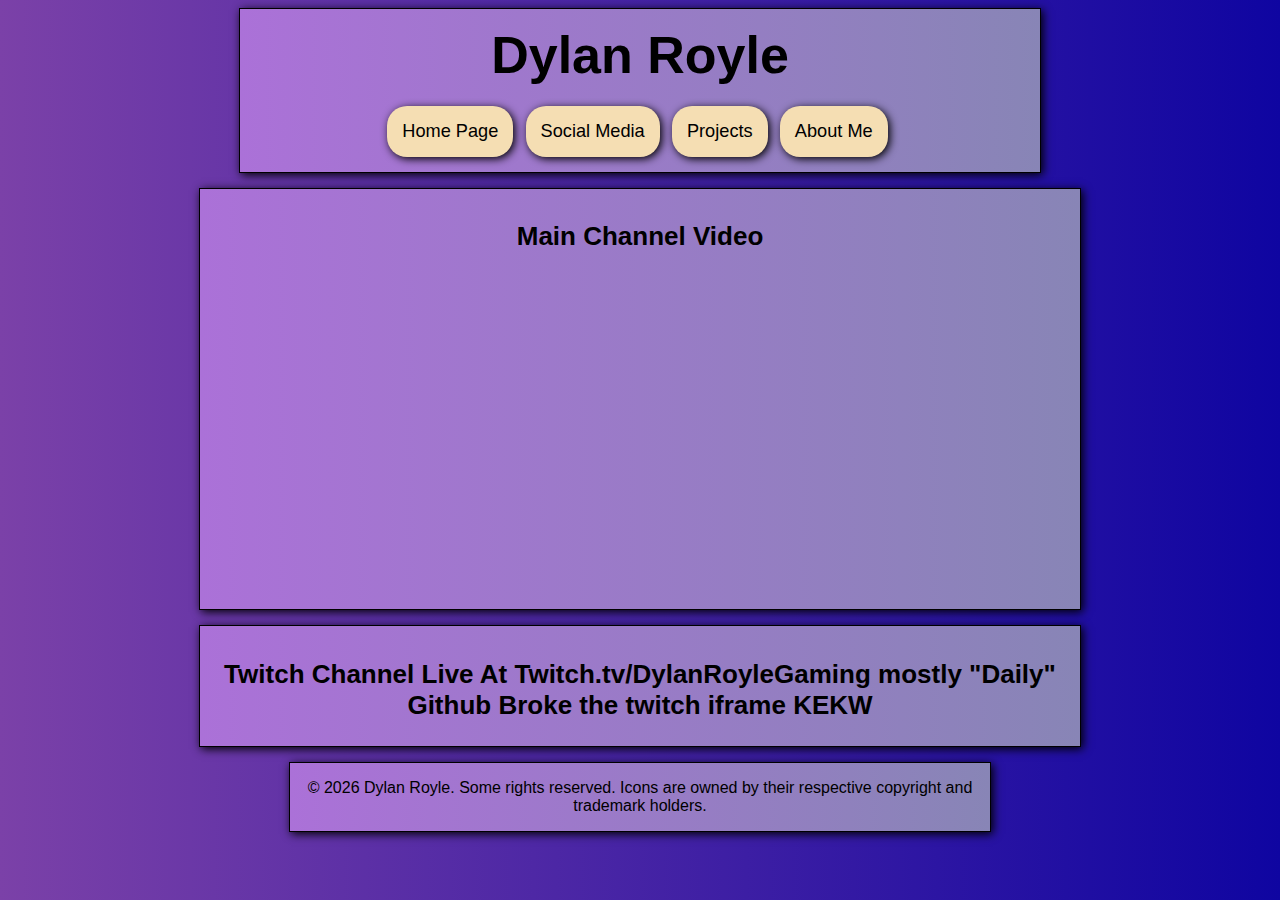
<file: index.html>
<!DOCTYPE html>
<html lang="en">

<head>
  <meta charset="UTF-8">
  <!--   <meta http-equiv="Content-Security-Policy" content="frame-ancestors 'self' https://www.twitch.tv/"> -->
  <title>Dylan Royle - Home Page</title>
  <link rel="stylesheet" href="style.css">
  <script src="Site.js">  </script>
</head>

<body class="body">

  <!-- Nav Bar -->
  <div class="box">
    <div class="text-1">
      <h1 class="clockclass"> Dylan Royle </h1>
      <div class="navbar">
        <div class="navbar-buttons">
          <button class="btn" type=button onclick="HomePage()"> Home Page </button>
          <button class="btn" type=button onclick="SocialMedia()"> Social Media </button>
          <button class="btn" type=button onclick="PWPCurrentProjects()"> Projects </button>
          <button class="btn" type=button onclick="AboutMe()"> About Me </button>
        </div>
      </div>
    </div>
  </div>
  </div>
  <!-- Nav Bar -->

  <div class="box-2">
    <h1 class="text-1"> Main Channel Video </h1>
    <div class="text-1">
      <iframe width="560" height="315" src="https://www.youtube.com/embed/wZfq8uYarqU" title="YouTube video player"
        frameborder="0"
        allow="accelerometer; autoplay; clipboard-write; encrypted-media; gyroscope; picture-in-picture; web-share"
        allowfullscreen></iframe>
    </div>
  </div>

  <div class="box-2">
    <h1 class="text-1"> Twitch Channel Live At Twitch.tv/DylanRoyleGaming mostly "Daily"
      <br>
      Github Broke the twitch iframe KEKW
    </h1>

  </div>

  <div class="box-3">
    <div class="text-3">
      <script src="Copyright.js"> </script>
    </div>
  </div>

  <script defer src="https://static.cloudflareinsights.com/beacon.min.js/v52afc6f149f6479b8c77fa569edb01181681764108816"
    integrity="sha512-jGCTpDpBAYDGNYR5ztKt4BQPGef1P0giN6ZGVUi835kFF88FOmmn8jBQWNgrNd8g/Yu421NdgWhwQoaOPFflDw=="
    data-cf-beacon='{"rayId":"7c4ce001ea6371d5","version":"2023.4.0","r":1,"token":"761efcea60b3412897d4b75da79163f0","si":100}'
    crossorigin="anonymous"></script>

</body>

</html>
</file>
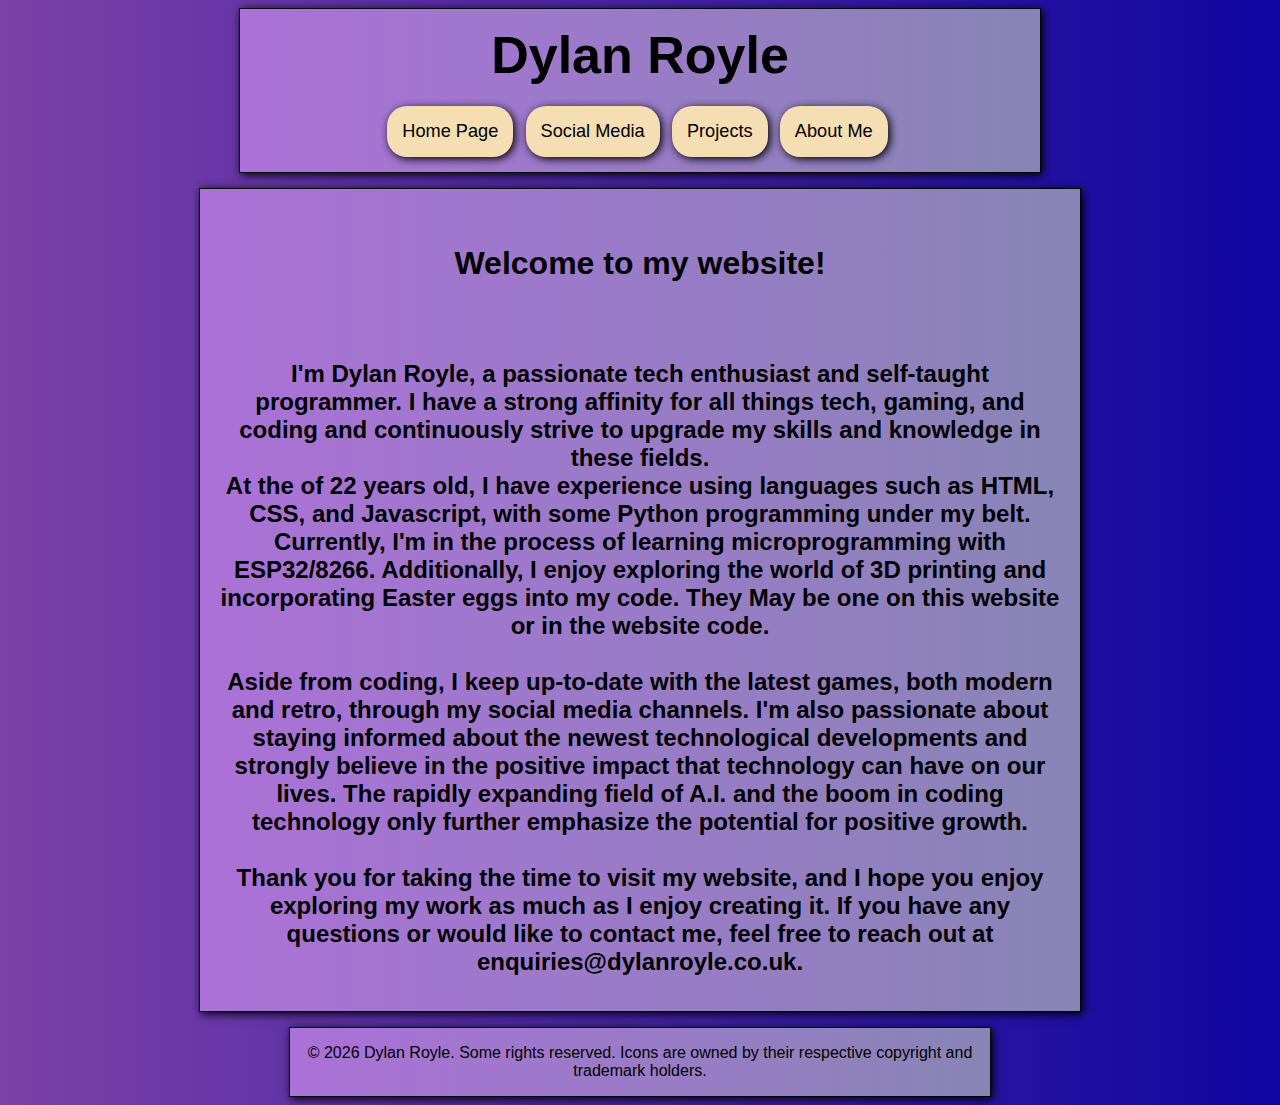
<file: About.html>
<!DOCTYPE html>
<html lang="en">

<head>
  <meta charset="UTF-8">
  <!--   <meta http-equiv="Content-Security-Policy" content="frame-ancestors 'self' https://www.twitch.tv/"> -->
  <title>Dylan Royle - Home Page</title>
  <link rel="stylesheet" href="style.css">
  <script src="Site.js">  </script>
</head>

<body class="body">

  <!-- Nav Bar -->
  <div class="box">
    <div class="text-1">
      <h1 class="clockclass"> Dylan Royle </h1>
      <div class="navbar">
        <div class="navbar-buttons">
          <button class="btn" type=button onclick="HomePage()"> Home Page </button>
          <button class="btn" type=button onclick="SocialMedia()"> Social Media </button>
          <button class="btn" type=button onclick="PWPCurrentProjects()"> Projects </button>
          <button class="btn" type=button onclick="AboutMe()"> About Me </button>
        </div>
      </div>
    </div>
  </div>
  </div>
  <!-- Nav Bar -->

  <div class="box-2">
    <div class="text-2">
      <script src="Site.js">  </script>
      <h3>
        <h1 class="h1-2">Welcome to my website!</h1>
        <br>
        <br>
        <h2> I'm Dylan Royle, a passionate tech enthusiast and self-taught programmer. I have a
          strong affinity for all things tech, gaming, and coding and continuously strive to upgrade my skills and
          knowledge in these fields.
          <br>
          At the of <span id="Countdown"> </span> years old, I have experience using languages such as HTML, CSS, and
          Javascript, with some Python programming under my belt. Currently, I'm in the process of learning
          microprogramming with ESP32/8266. Additionally, I enjoy exploring the world of 3D printing and incorporating
          Easter eggs into my code. They May be one on this website or in the website code.
          <br>
          <br>
          Aside from coding, I keep up-to-date with the latest games, both modern and retro, through my social media
          channels. I'm also passionate about staying informed about the newest technological developments and strongly
          believe in the positive impact that technology can have on our lives. The rapidly expanding field of A.I. and
          the boom in coding technology only further emphasize the potential for positive growth.
          <br>
          <br>
          Thank you for taking the time to visit my website, and I hope you enjoy exploring my work as much as I enjoy
          creating it. If you have any questions or would like to contact me, feel free to reach out at
          enquiries@dylanroyle.co.uk.
      </h3>
      </h3>
    </div>
  </div>


  <div class="box-3">
    <div class="text-3">
      <script src="Copyright.js"> </script>
    </div>
  </div>

</body>

</html>
</file>
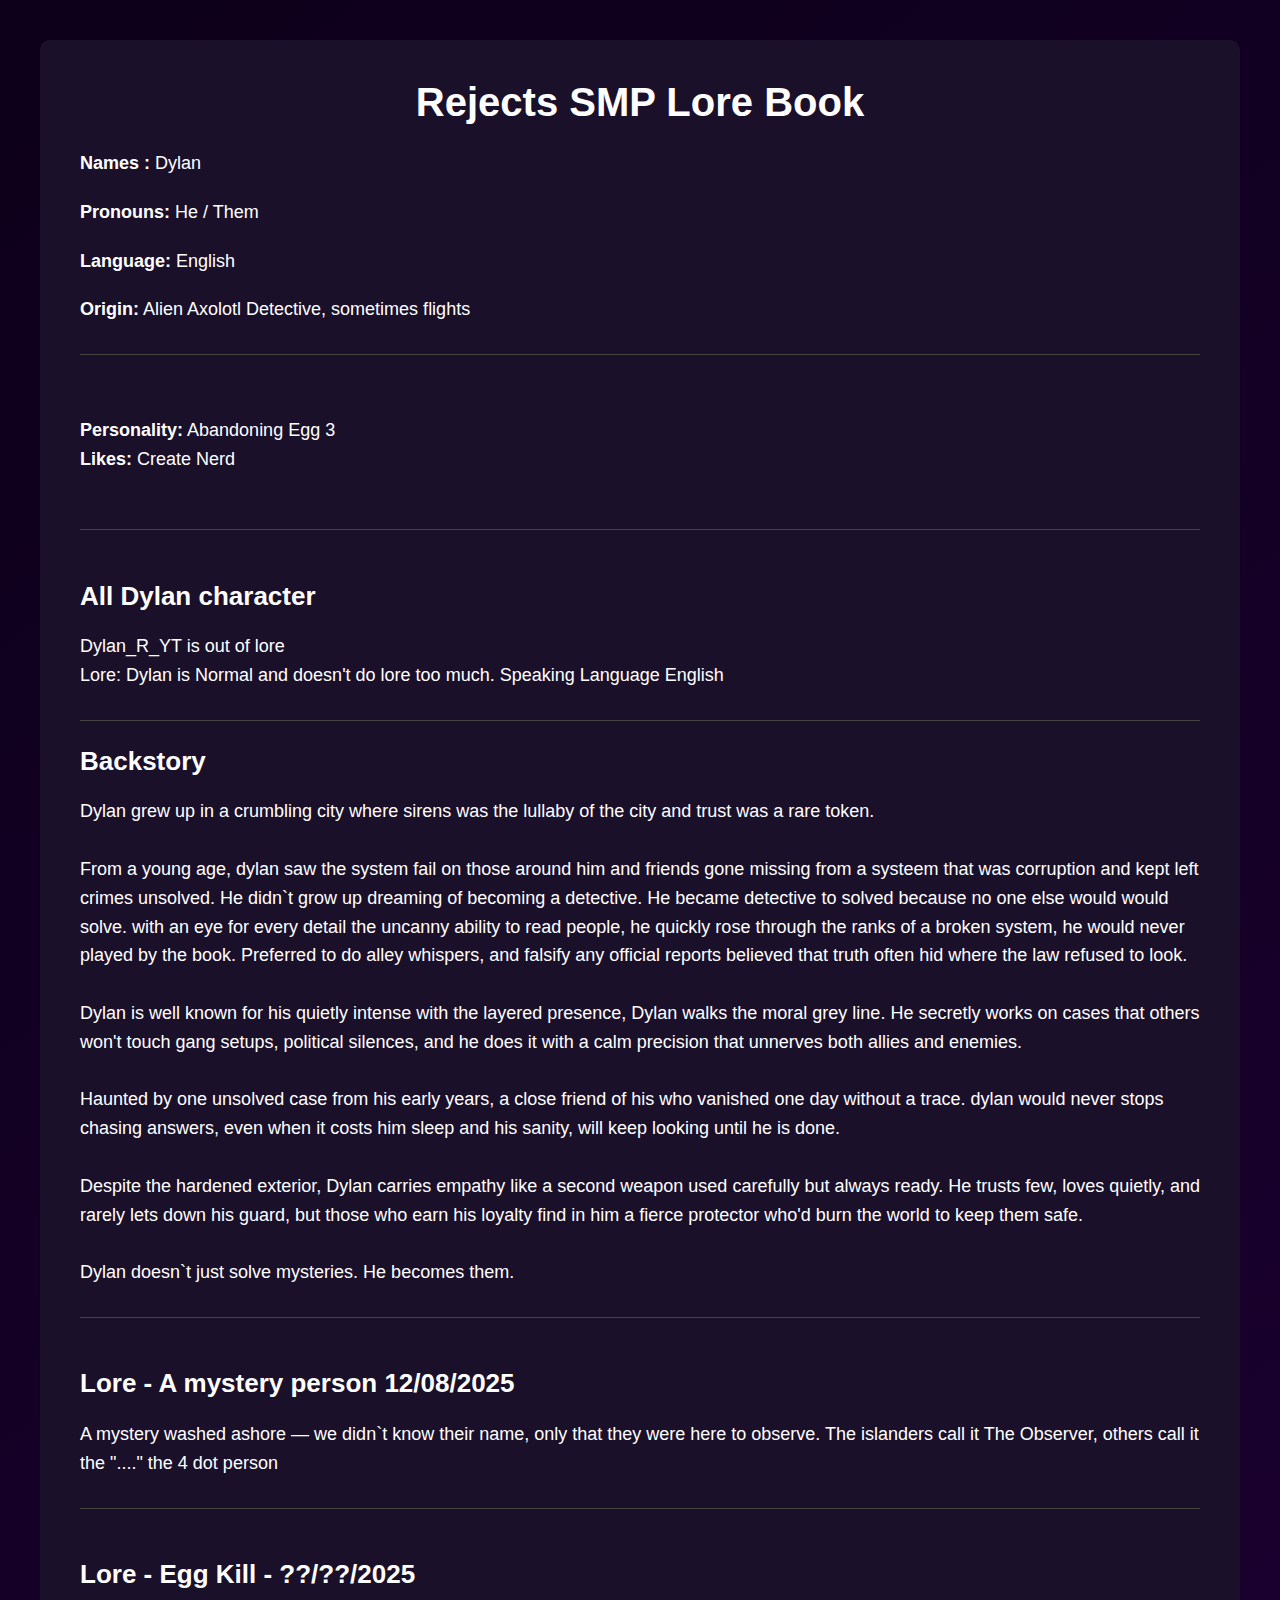
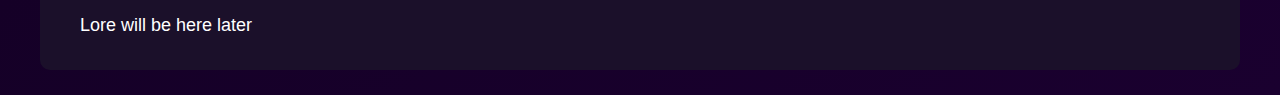
<file: character.html>
<!DOCTYPE html>
<html lang="en">
<head>
  <meta charset="UTF-8" />
  <title>Dylan - Alien Axolotl Detective</title>
  <meta name="viewport" content="width=device-width, initial-scale=1" />
  <style>
    * {
      margin: 0;
      padding: 0;
      box-sizing: border-box;
    }

    body {
      font-family: Arial, Helvetica, sans-serif;
      background: linear-gradient(145deg, #0d001a, #1a002f);
      color: #ffffff;
      line-height: 1.6;
      padding: 40px 20px 0 20px;
      display: flex;
      justify-content: center;
      align-items: flex-start; /* aligns container at top */
      min-height: 100vh;
    }

    .container {
      background-color: #1b102a;
      padding: 30px 40px;
      border-radius: 10px;
      max-width: 1200px;
      width: 100%;
      margin-bottom: 25px;
    }

    h1 {
      text-align: center;
      font-size: 40px;  /* bigger */
      margin-bottom: 15px;
      color: #ffffff;
    }

    .tagline {
      text-align: center;
      font-size: 18px;  /* bigger */
      color: #ffffff;
      margin-bottom: 40px;
    }

    .info p {
      margin-bottom: 20px;
      font-size: 18px;  /* bigger */
    }

    .info strong {
      color: #ffffff;
    }

    .backstory {
      margin-top: 30px;
      border-top: 1px solid #444;
      padding-top: 20px;
    }

    .backstory h2 {
      font-size: 26px;  /* bigger */
      color: #ffffff;
      margin-bottom: 15px;
    }

    .backstory p {
      color: #ffffff;
      font-size: 18px;  /* bigger */
    }
  </style>
</head>
<body>
  <div class="container">
    <h1>Rejects SMP Lore Book</h1>

    <div class="info">
      <p><strong>Names :</strong> Dylan</p>
      <p><strong>Pronouns:</strong> He / Them</p>
      <p><strong>Language:</strong> English</p>
      <p><strong>Origin:</strong> Alien Axolotl Detective, sometimes flights</p>
    </div>

  <div class="backstory">
  <br>
  <h2></h2>

  <p>

    <p><strong>Personality:</strong> Abandoning Egg 3</p>
    <p><strong>Likes:</strong> Create Nerd</p>
  <br>

<div class="backstory">
  <br>
  <h2>All Dylan character</h2>

  <p>

  Dylan_R_YT is out of lore
  <br>
  Lore: Dylan is Normal and doesn't do lore too much. Speaking Language English
  
</p>

</div>
  
</p>

    <div class="backstory">
      <h2>Backstory</h2>
      <p>Dylan grew up in a crumbling city where sirens was the lullaby of the city and trust was a rare token. 
<br>
<br>
From a young age, dylan saw the system fail on those around him and friends gone missing from a systeem that was corruption and kept left crimes unsolved. He didn`t grow up dreaming of becoming a detective. He became detective to solved because no one else would would solve.

with an eye for every detail the uncanny ability to read people, he quickly rose through the ranks of a broken system, he would never played by the book. Preferred to do alley whispers, and falsify any official reports believed that truth often hid where the law refused to look.
<br>
<br>
Dylan is well known for his quietly intense with the layered presence, Dylan walks the moral grey line. He secretly works on cases that others won't touch gang setups, political silences, and he does it with a calm precision that unnerves both allies and enemies.
<br>
<br>
Haunted by one unsolved case from his early years, a close friend of his who vanished one day without a trace. dylan would never stops chasing answers, even when it costs him sleep and his sanity, will keep looking until he is done.
<br>
<br>
Despite the hardened exterior, Dylan carries empathy like a second weapon used carefully but always ready. He trusts few, loves quietly, and rarely lets down his guard, but those who earn his loyalty find in him a fierce protector who'd burn the world to keep them safe.
<br>
<br>
Dylan doesn`t just solve mysteries. He becomes them.</p>

<div class="backstory">
  <br>
  <h2>Lore - A mystery person 12/08/2025</h2>
  <p>
    A mystery washed ashore — we didn`t know their name, only that they were here to observe. The islanders call it The Observer, others call it the "...." the 4 dot person
  </p>
</div>

<div class="backstory">
  <br>
  <h2>Lore - Egg Kill - ??/??/2025</h2>
  <p>
    Lore will be here later
  </p>
</div>
    </div>
  </div>
</body>
</html>
</file>
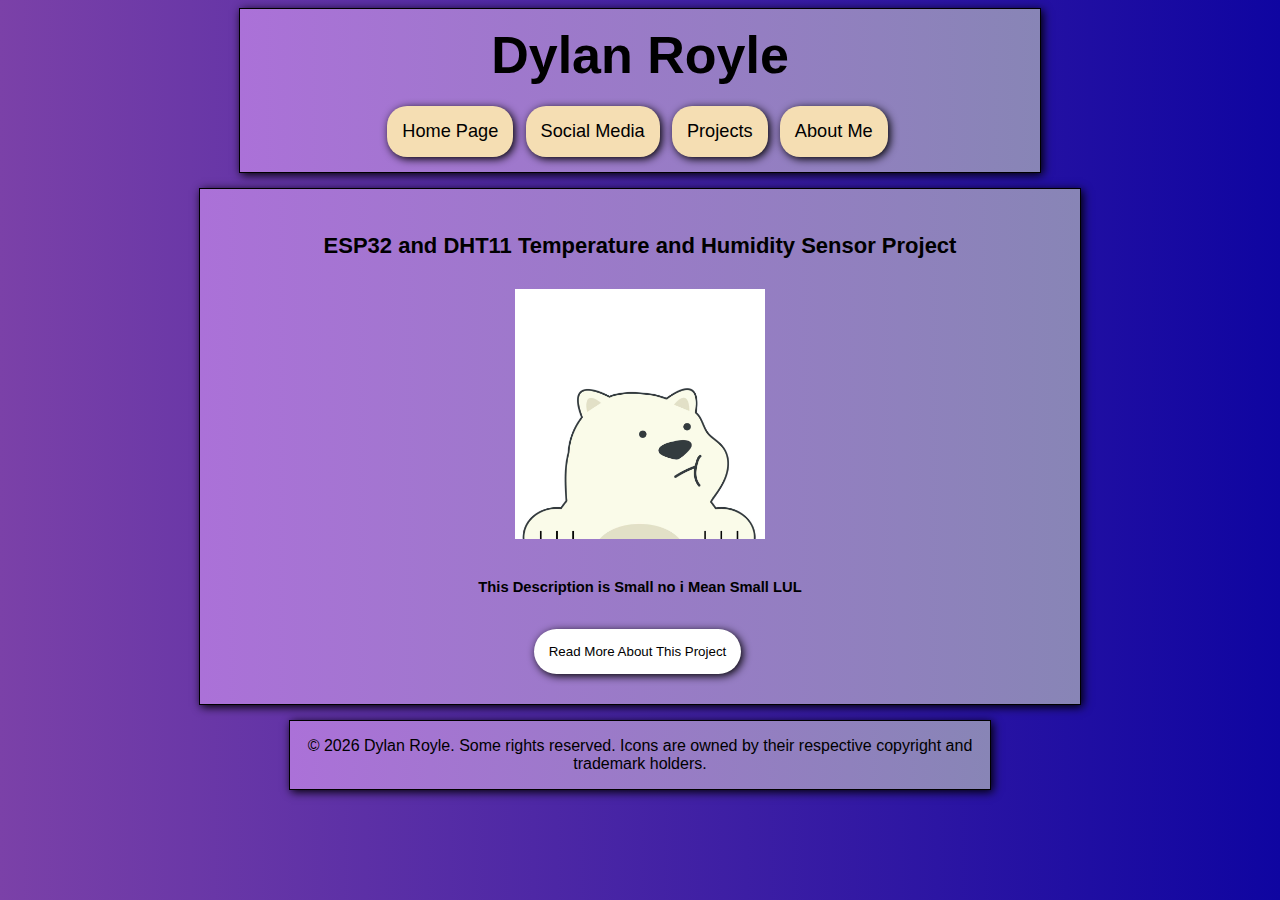
<file: PWProjects.html>
<!DOCTYPE html>
<html lang="en">

<head>
  <meta charset="UTF-8">
  <!--   <meta http-equiv="Content-Security-Policy" content="frame-ancestors 'self' https://www.twitch.tv/"> -->
  <title>Dylan Royle - Home Page</title>
  <link rel="stylesheet" href="style.css">
  <script src="Site.js">  </script>
</head>

<body class="body">

  <!-- Nav Bar -->
  <div class="box">
    <div class="text-1">
      <h1 class="clockclass"> Dylan Royle </h1>
      <div class="navbar">
        <div class="navbar-buttons">
          <button class="btn" type=button onclick="HomePage()"> Home Page </button>
          <button class="btn" type=button onclick="SocialMedia()"> Social Media </button>
          <button class="btn" type=button onclick="PWPCurrentProjects()"> Projects </button>
          <button class="btn" type=button onclick="AboutMe()"> About Me </button>
        </div>
      </div>
    </div>
  </div>
  </div>
  <!-- Nav Bar -->


  <div class="box-2">
    <div class="TextBear">

      <h4> ESP32 and DHT11 Temperature and Humidity Sensor Project </h4>

      <img src="Icons/cute-polar-bear.jpg" class="img2">

      <h6>
        This Description is Small no i Mean Small LUL
      </h6>

      <button type="button" class="btn-g" onclick="GithubProject()"> Read More About This Project </button>

    </div>
  </div>

  <div class="box-3">
    <div class="text-3">
      <script src="Copyright.js"> </script>
    </div>
  </div>

</body>

</html>
</file>
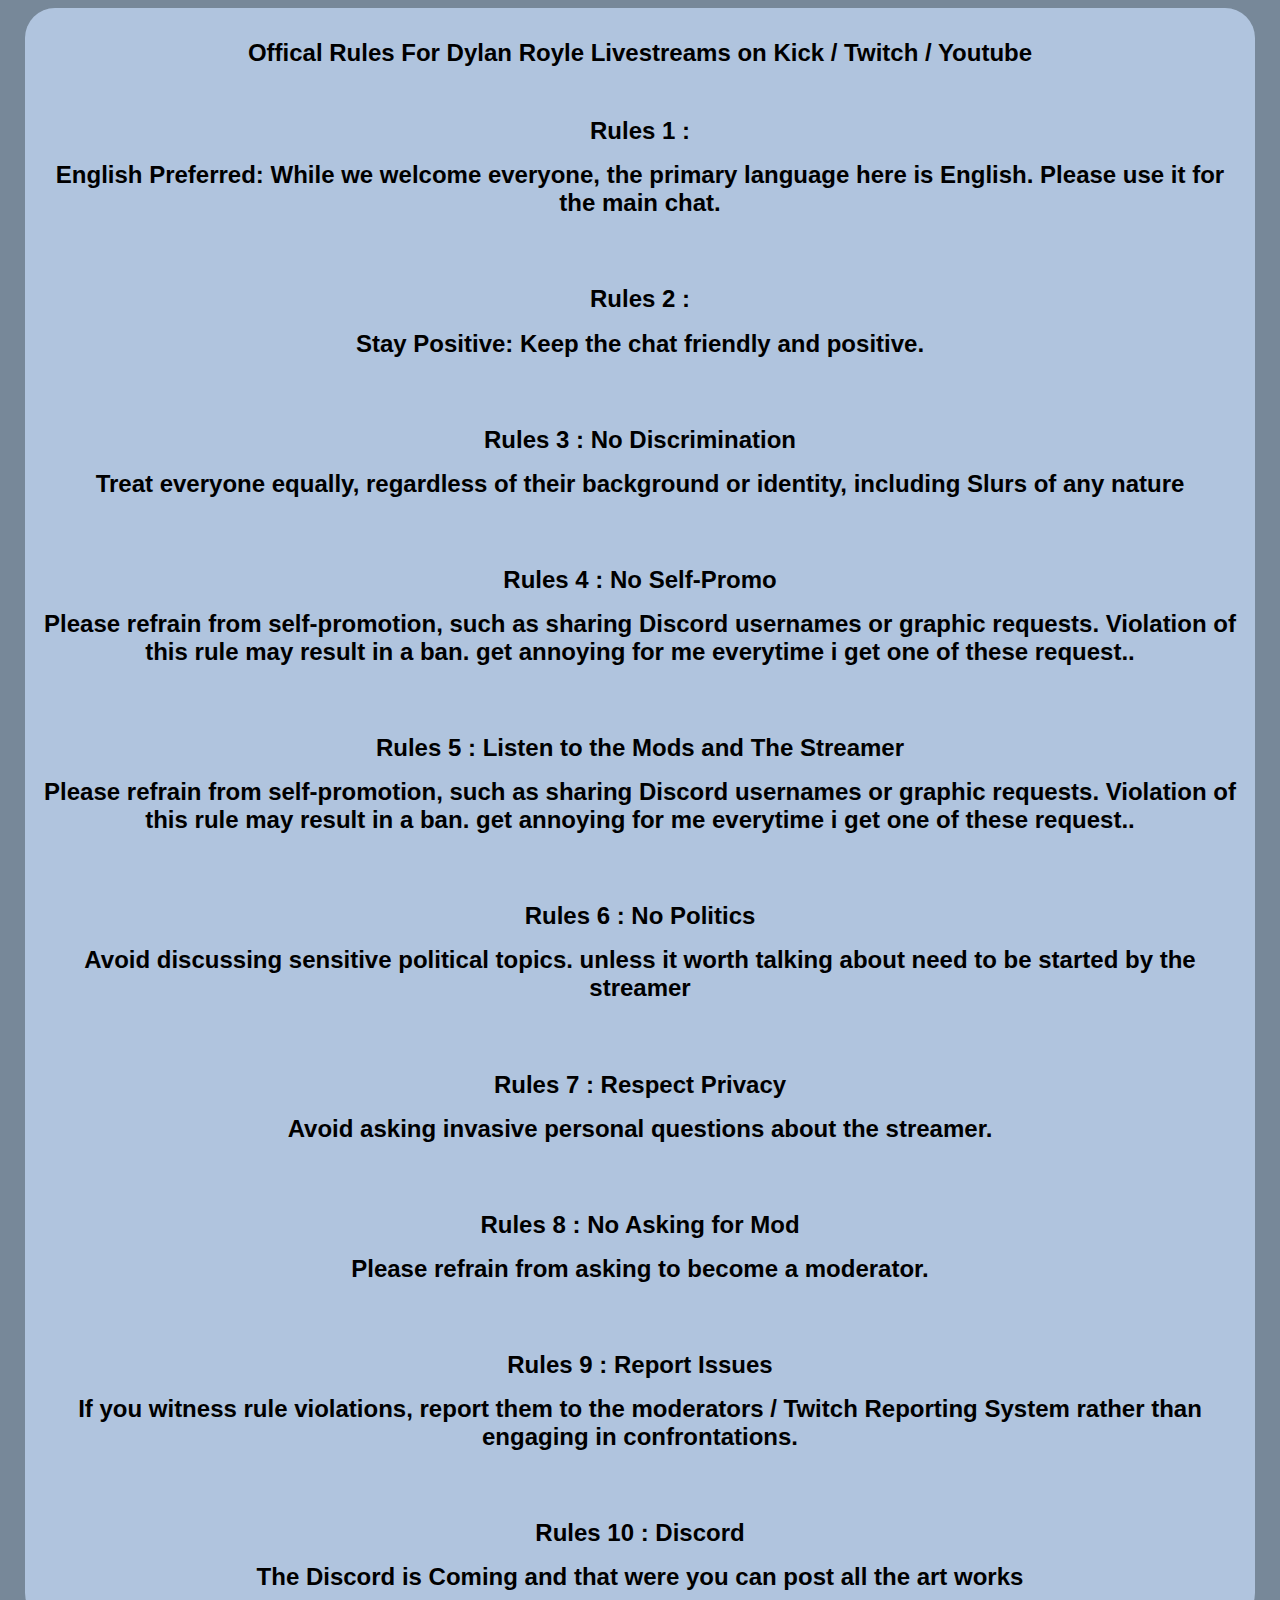
<file: Rules.html>
<!DOCTYPE html>
<html lang="en">

<head>
    <meta charset="UTF-8">
    <meta name="viewport" content="width=device-width, initial-scale=1.0">
    <title>Offical Rules For Dylan R Gaming</title>
</head>

<body>

    <div class="box">
        <div>
            <h1> Offical Rules For Dylan Royle Livestreams on Kick / Twitch / Youtube</h1>
            <br>
            <div>
                <h1> Rules 1 : </h1>
                <h1> English Preferred: While we welcome everyone, the primary language here is English. Please use it
                    for the main chat. </h1>
                <br>
                <br>

                <h1> Rules 2 : </h1>
                <h1> Stay Positive: Keep the chat friendly and positive. </h1>
                <br>
                <br>

                <h1> Rules 3 : No Discrimination</h1>
                <h1> Treat everyone equally, regardless of their background or identity, including Slurs of any nature
                </h1>
                <br>
                <br>

                <h1> Rules 4 : No Self-Promo </h1>
                <h1> Please refrain from self-promotion, such as sharing Discord usernames or graphic requests.
                    Violation of this rule may result in a ban. get annoying for me everytime i get one of these
                    request.. </h1>
                <br>
                <br>

                <h1> Rules 5 : Listen to the Mods and The Streamer </h1>
                <h1> Please refrain from self-promotion, such as sharing Discord usernames or graphic requests.
                    Violation of this rule may result in a ban. get annoying for me everytime i get one of these
                    request.. </h1>
                <br>
                <br>

                <h1> Rules 6 : No Politics </h1>
                <h1> Avoid discussing sensitive political topics. unless it worth talking about need to be started by
                    the streamer</h1>
                <br>
                <br>

                <h1> Rules 7 : Respect Privacy </h1>
                <h1> Avoid asking invasive personal questions about the streamer.</h1>
                <br>
                <br>

                <h1> Rules 8 : No Asking for Mod </h1>
                <h1> Please refrain from asking to become a moderator.</h1>
                <br>
                <br>

                <h1> Rules 9 : Report Issues </h1>
                <h1> If you witness rule violations, report them to the moderators / Twitch Reporting
                    System rather than engaging
                    in confrontations. </h1>
                <br>
                <br>
                <h1> Rules 10 : Discord </h1>
                <h1>
                    The Discord is Coming and that were you can post all the art works
                </h1>
            </div>
        </div>
    </div>

</body>

</html>

<style>
    body {
        background-color: lightslategrey;
        font-family: Arial, Helvetica, sans-serif;
        overflow: hidden;
    }

    .box {
        background-color: lightsteelblue;
        max-width: 1200px;
        margin: 0 auto;
        border-radius: 30px;
        /* margin-top: 10%; */
        padding: 15px;
    }

    h1 {
        text-align: center;
        font-size: 1.5em;
    }

    /* Hide the scrollbar on webkit-based browsers */
    ::-webkit-scrollbar {
        width: 0;
    }
</style>

<script>
    // Enable scrolling using JavaScript
    document.body.style.overflow = 'hidden'; // Hide the main scroll bar
    document.body.style.overflowY = 'auto';  // Enable vertical scrolling
</script>
</file>
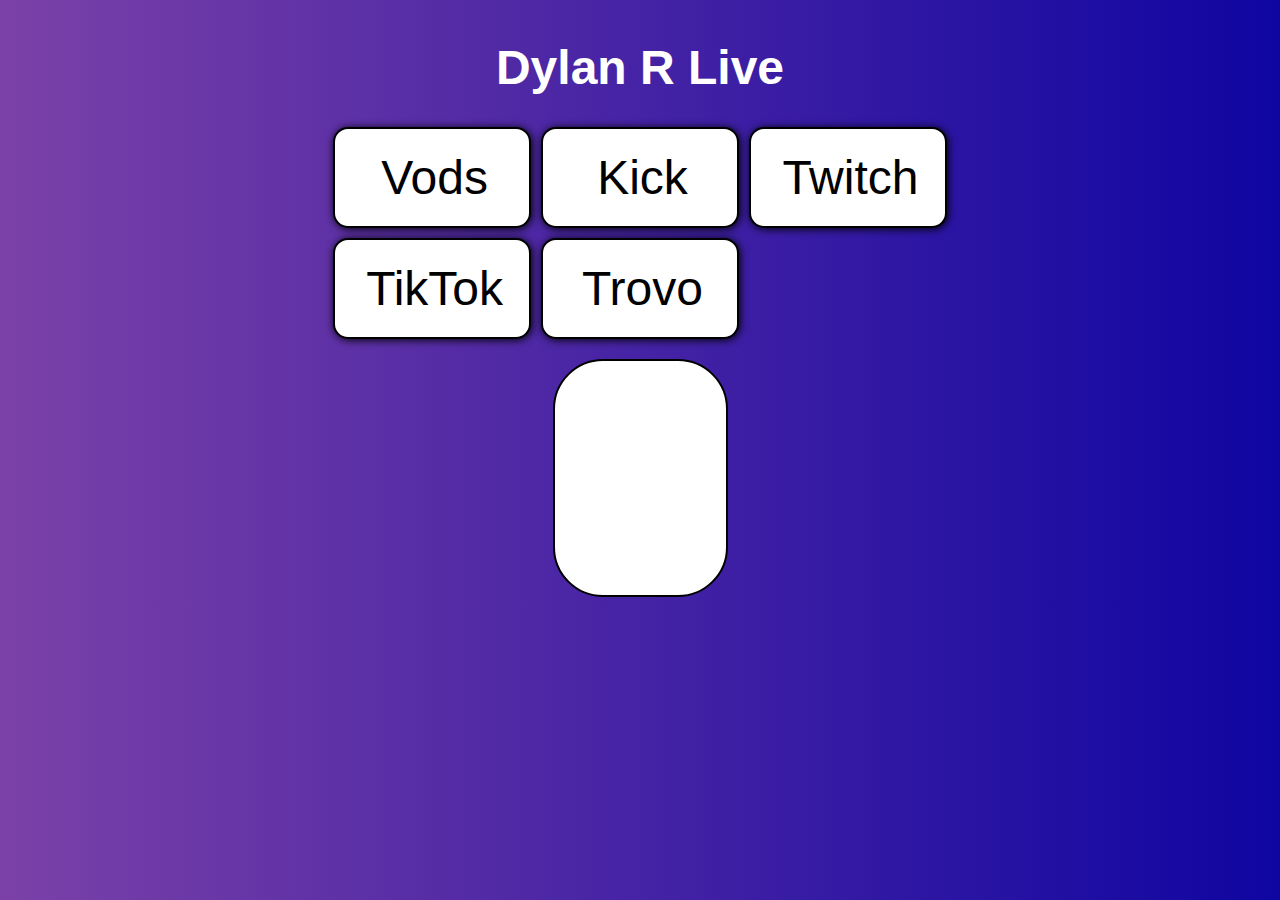
<file: SocialMedia.html>
<!DOCTYPE html>
<html lang="en">

<head>
    <meta charset="UTF-8">
    <meta name="viewport" content="width=device-width, initial-scale=1.0">
    <link rel="stylesheet" href="styles.css">
    <script src="script.js"></script>
    <title> Dylan R - Social Media </title>
</head>

<body>
    <div class="center-container">
        <div>
            <h1 id="HomePage"> Dylan R Live </h1>
        </div>
        <div class="grid-container">

            <div class="grid-item" id="youtube">
                <div>
                    <button id="youtube-2"><i class="fab fa-youtube"></i> Vods</button>
                </div>
            </div>

            <div class="grid-item" id="kick">
                <div>
                    <button id="kick-2"><i class="fa-brands fa-kickstarter"></i> Kick</button>
                </div>
            </div>

            <div class="grid-item" id="twitch">
                <div>
                    <button id="twitch-2"><i class="fab fa-twitch"></i> Twitch</button>
                </div>
            </div>

            <div class="grid-item" id="Tiktok">
                <div>
                    <button id="TikTok-2"><i class="fa-brands fa-tiktok"></i> TikTok </button>
                </div>
            </div>

            <div class="grid-item" id="Trovo">
                <div>
                    <button id="Trovo-2"><i class="fa-brands fa-t"></i> Trovo </button>
                    <!-- <div id="screenDimensions"></div> -->
                </div>
            </div>
            <!-- Add more buttons as needed -->


        </div>

        <!-- <h2 id="social"> Social Media </h2> -->
        <div class="social-links-box">
            <button class="grid-item-2" id="Instagram" alt="Instagram"><i class="fab fa-instagram"></i> </button>
            <button class="grid-item-2" id="Twitter" alt="Twitter"><i class="fab fa-twitter"></i> </button>
            <button class="grid-item-2" id="threads" alt="Threads"><i class="fa-brands fa-threads"></i> </button>
            <button class="grid-item-2" id="Printable" alt="Printable"><i class="fa-solid fa-print"></i> </button>
            <!-- Add more social media links as needed -->
        </div>
    </div>
    <link rel="stylesheet" href="https://cdnjs.cloudflare.com/ajax/libs/font-awesome/6.5.1/css/all.min.css"
        integrity="sha512-DTOQO9RWCH3ppGqcWaEA1BIZOC6xxalwEsw9c2QQeAIftl+Vegovlnee1c9QX4TctnWMn13TZye+giMm8e2LwA=="
        crossorigin="anonymous" referrerpolicy="no-referrer" />
    <script src="script.js"></script>
</body>

</html>
</file>
<file: style.css>
/* Site CSS */
.body {
  background: linear-gradient(to right, rgb(123, 65, 168), rgb(15, 5, 161));
  font-family: Arial, sans-serif;
}

.Hyperlink {
  text-decoration: none;
  color: rgb(30, 34, 32);
  margin-bottom: 10px;
  font-size: 25px;
  list-style-type: none;
}

/* Per Page CSS */
.box-2 {
  width: 850px;
  /* text-align: center; */
  background: linear-gradient(to right, #ab71d8, rgb(136, 133, 182));
  border: 1px solid black;
  margin: 0 auto;
  margin-top: 15px;
  box-shadow: 2px 2px 9px;

}

.TextBear {
  text-align: center;
  font-size: 22px;
  text-decoration: none;
  margin: 0 auto;
}


.Cute-Bear {
  color: rgb(0, 0, 0);
  text-decoration: underline;
}

.img {
  height: 3.2em;
}

.img2 {
  height: 15.625rem;
}

.box-3 {
  width: 700px;
  text-align: center;
  background: linear-gradient(to right, rgb(171, 113, 216), rgb(136, 133, 182));
  border: 1px solid black;
  margin: 0 auto;
  margin-top: 15px;
  box-shadow: 2px 2px 9px;

}

.box {
  width: 800px;
  height: auto;
  text-align: center;
  margin: 0 auto;
  background: linear-gradient(to right, rgb(171, 113, 216), rgb(136, 133, 182));
  border: 1px solid black;
  box-shadow: 2px 2px 9px;
}

.box-2 {
  text-align: center;
  padding: 15px;

}

.text-1 {
  font-size: 26px;
  text-decoration: none;
  margin-bottom: 10px;
}

.clockclass {
  margin-bottom: 16px;
  margin-top: 16px;
}

.text-3 {
  padding: 16px;
}

.h1-2 {
  padding-top: 20px;
}

.btn {
  font-size: 0.7em;
  padding: 15px;
  background: wheat;
  box-shadow: 2px 2px 9px;
  border: none;
  border-radius: 20px;
  margin-right: 5px;
}

.btn-g {
  background: white;
  padding: 15px;
  box-shadow: 2px 2px 9px;
  border: none;
  border-radius: 25px;
  margin-right: 5px;
  margin-bottom: 15px;
}

.btn-2 {
  font-size: large;
  background: linear-gradient(to right bottom, #71f0cc, #1a97f7);
  border-radius: 25px;
  padding: 5px;
  border: none;
  margin-top: 5px;
  animation-duration: 0.9s;
}

.btn-3 {
  font-size: large;
  background: linear-gradient(to right bottom, #71f0cc, #1a97f7);
  border-radius: 25px;
  padding: 10px;
  padding-top: 20px;
  padding-bottom: 20px;
  border: none;
  margin-top: 5px;
}

.navbar {
  padding-top: 5px;
  padding-bottom: 5px;
}
</file>
<file: styles.css>
body {
    font-family: Arial, sans-serif;
    background: linear-gradient(to right, rgb(123, 65, 168), rgb(15, 5, 161));
    display: flex;
    justify-content: center;
    align-items: center;
    /* height: 100vh; */
}

@media (min-width: 750px) {
    .body {
        height: 150vh;
    }
}

.center-container {
    text-align: center;
}

.grid-container {
    display: grid;
    gap: 10px;
}


@media (min-width: 750px) {
    .grid-container {
        grid-template-columns: repeat(3, 1fr);
    }
}

.grid-item {
    background-color: #fff;
    border: 2px solid #000000;
    padding: 20px;
    border-radius: 15px;
    text-align: center;
    box-shadow: 1px 1px 9px rgba(0, 0, 0);
    transition: transform 500ms;
}

.grid-item button {
    font-size: 3em;
    background: none;
    border: none;
}

.grid-item:hover {
    background-color: #ece9e9;
    transform: scale(1.1);
    transition: transform 500ms;
    box-shadow: 1px 1px 25px white;
}

.grid-item a {
    text-decoration: none;
    color: #333;
}

.grid-item i {
    margin-right: 5px;
}

#Tiktok:hover {
    background: linear-gradient(to right, #ff0050, #00f2ea);
}

#Tiktok {
    max-width: 0 auto;
    background: #fff;
}

#twitch:hover {
    background: linear-gradient(to right, #9146FF, 70%, #6b28cf);
}

#twitch {
    max-width: 0 auto;
    background: #fff;
}

#youtube:hover {
    background: linear-gradient(to right, red, 70%, rgb(191, 6, 6));
}

#youtube {
    max-width: 0 auto;
    background: #fff;
}

#kick:hover {
    background: linear-gradient(to right, rgb(9, 255, 0), 70%, rgb(11, 139, 6));
}

#kick {
    background: #fff;
}

#Trovo:hover {
    background: linear-gradient(to right, rgb(11, 139, 6), rgb(9, 255, 0));
}

#Trovo {
    background: #fff;
}

#Instagram {
    color: #333;
    transition: 500ms ease-in-out;
}

#Instagram:hover {
    color: #405DE6;
    transition: 500ms ease-in-out;
}

#Twitter {
    color: #333;
    transition: 500ms ease-in-out;
}

#Twitter:hover {
    color: #1DA1F2;
    transition: 500ms ease-in-out;
}

#threads {
    color: #333;
    transition: 500ms ease-in-out;
}

#threads:hover {
    color: #3144a0;
    transition: 500ms ease-in-out;
}

#Printable:hover {
    color: #3144a0;
    transition: 500ms ease-in-out;
}

#Printable {
    color: #333;
    transition: 500ms ease-in-out;
}

.grid-item-2 {
    transform: scale(1);
    transition: transform 500ms;
}

.grid-item-2:hover {
    transform: scale(1.2);
    transition: transform 500ms;
}

h1 {
    font-size: 3em;
    transition: 500ms ease-in-out;
    color: rgb(255, 255, 255);
    transform: scale(1);
    transition: transform 500ms;
}

h1:hover {
    font-size: 3em;
    transition: 500ms ease-in-out;
    color: rgb(183, 183, 230);
    transform: scale(1.5);
    transition: transform 500ms;
}

.social-links-box {
    display: grid;
    width: fit-content;
    gap: 20px;
    margin: 0 auto;
    border: 2px solid black;
    box-shadow: 5px black;
    justify-content: space-around;
    margin-top: 20px;
    border-radius: 50px;
    background: #fff;
    padding: 40px;
    grid-template-columns: repeat(3, 1fr);
}

.social-links-box button {
    text-decoration: none;
    color: #333;
    font-size: 3.5em;
    background: none;
    border: none;
}

.social-links-box i {
    margin-right: 5px;
}
</file>
